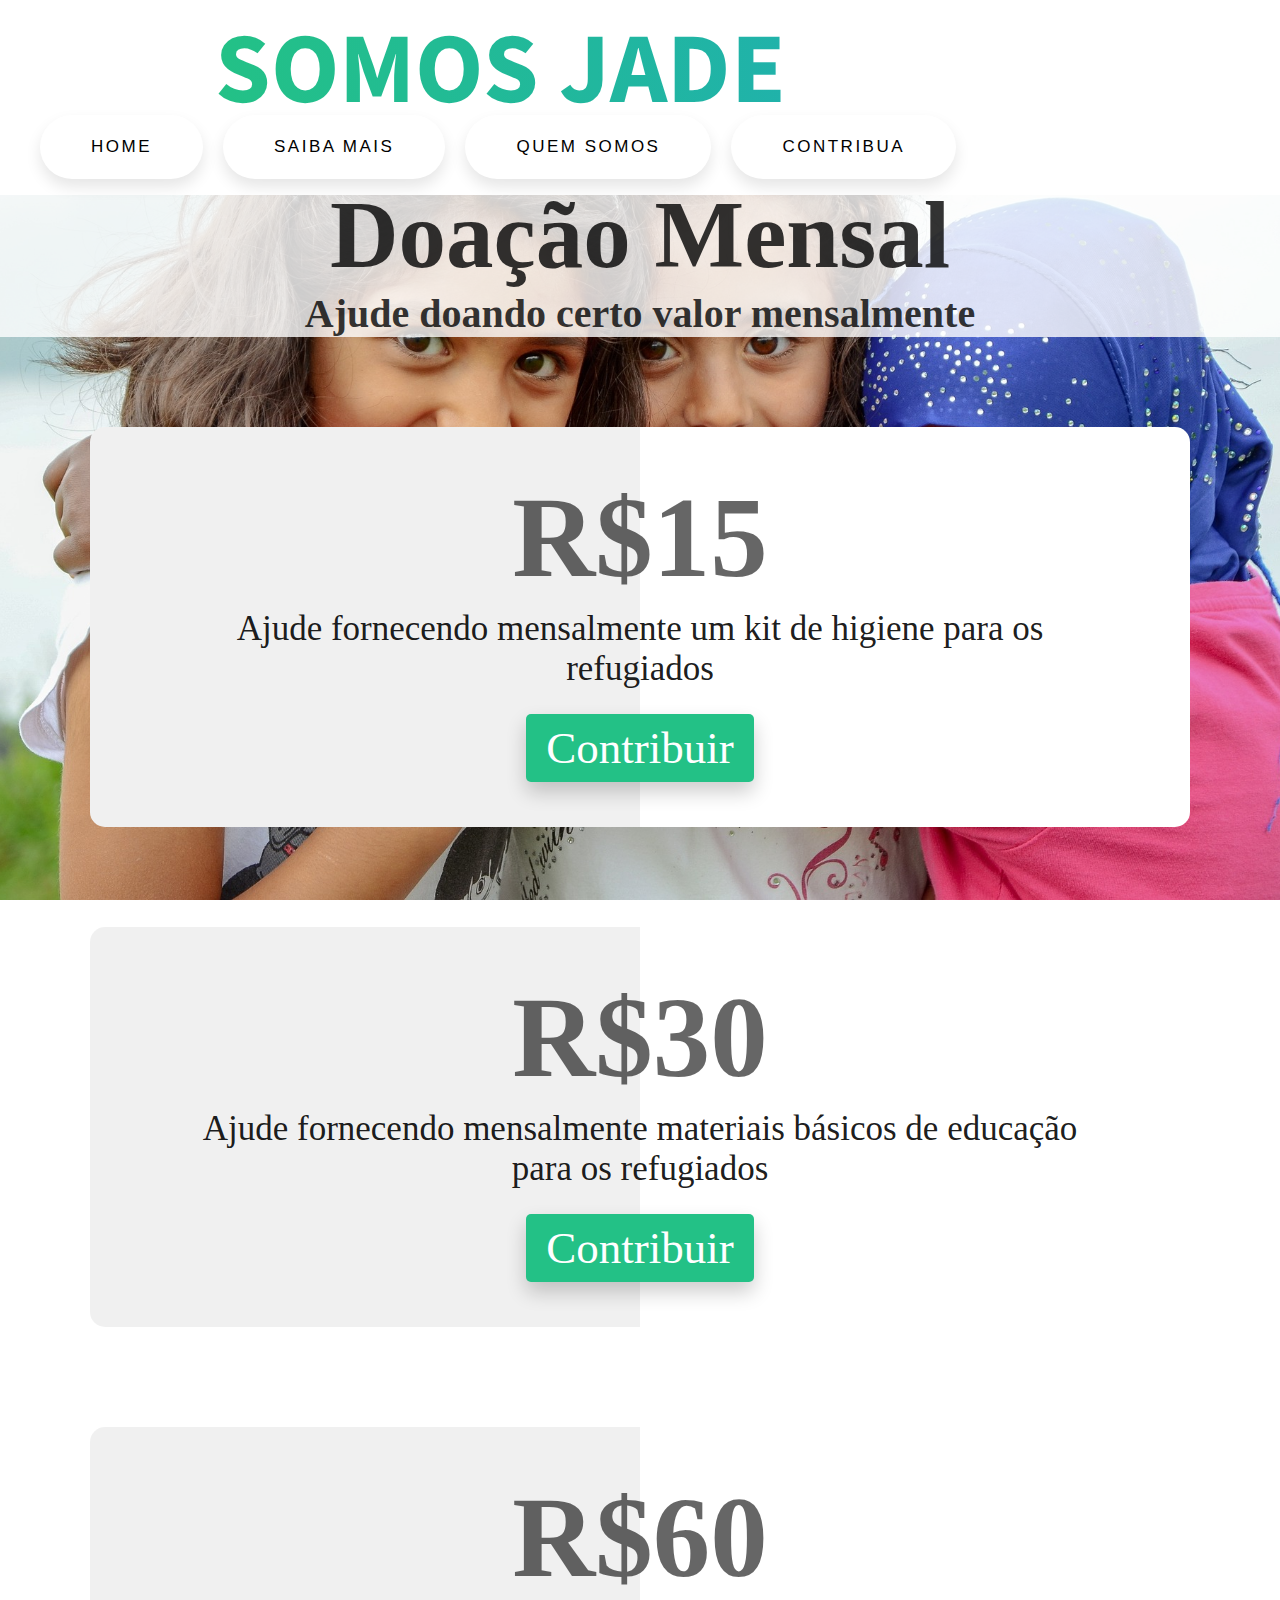
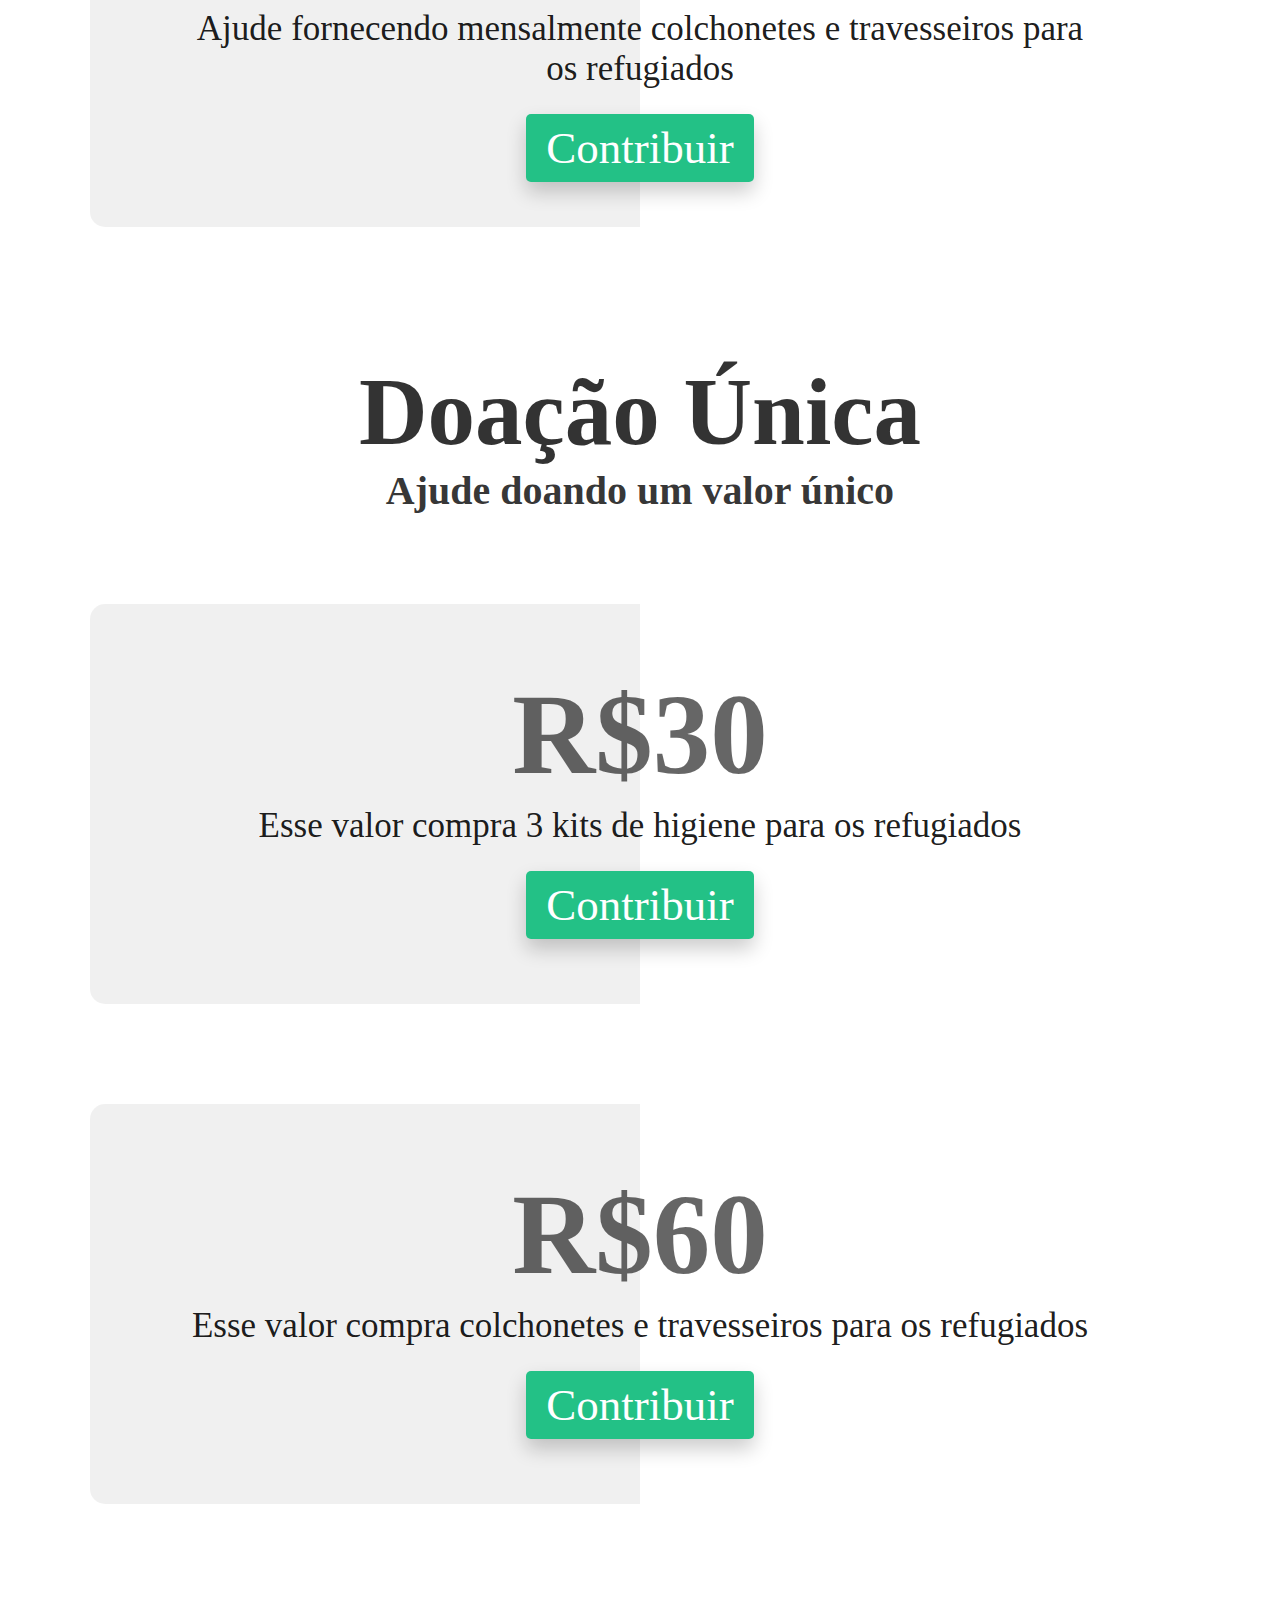
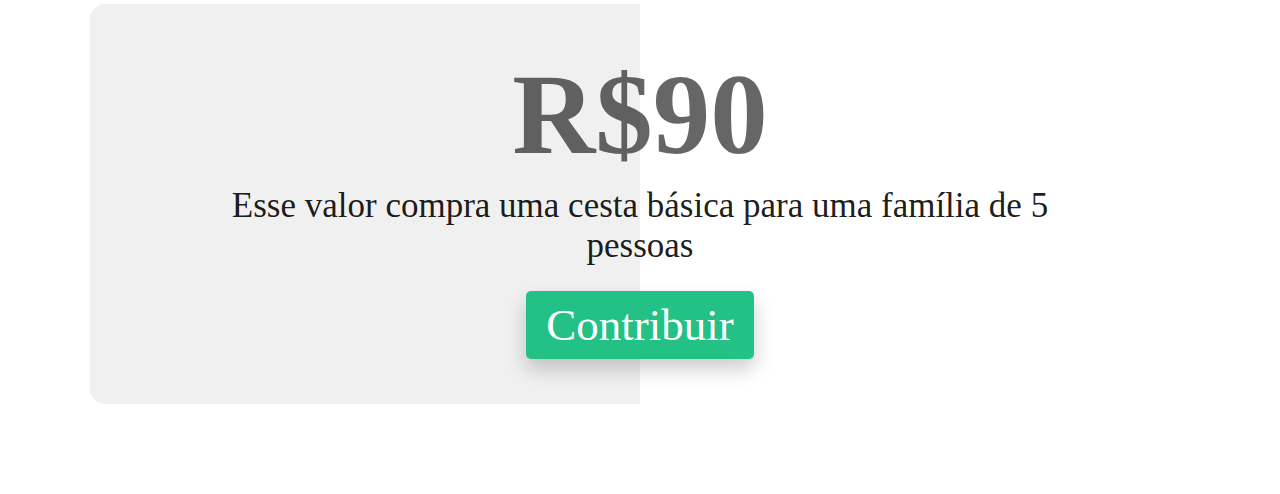
<file: Contribua.html>
<!DOCTYPE html>
<html lang="pt-br">
<head>
    <meta charset="UTF-8">
    <title>Contribua</title>
    <link rel="stylesheet" href="estilo.css">
</head>
<body>
    <!--NAVBAR-->
    <header>
        <nav>
          <div class="somosjade">
            SOMOS JADE  
           </div>
           <a href="index.html"><button class="button">Home</button></a>
           <a href="mais e mais.html"><button class="button">Saiba mais</button></a>
           <a href="jade1.html"><button class="button">Quem somos</button></a>
           <a href="#"><button class="button">Contribua</button></a>
        </nav>      
        <br />
    </header>

    <!--SECTION TÍTULO ASSINATURA MENSAL-->
    <section class="tituloCards1">
      <h1>Doação Mensal</h1>
      <p>Ajude doando certo valor mensalmente</p> 
    </section>

    <!--SECTION CARDS ASSINATURA MENSAL-->
    <center>
    <section id="p2" class="card1">
      <div class="container">
        <div class="card">
          <div class="box">
            <div class="content">
              <h2>R$15</h2>
              <p>Ajude fornecendo mensalmente um kit de higiene para os refugiados</p>
              <a href="Login.html" target="_blank">Contribuir</a>
            </div>
          </div>
        </div>      
        <div class="card">
          <div class="box">
            <div class="content">
              <h2>R$30</h2>            
              <p>Ajude fornecendo mensalmente materiais básicos de educação para os refugiados</p>
              <a href="Login2.html" target="_blank">Contribuir</a>
            </div>
          </div>
        </div>     
        <div class="card">
          <div class="box">
            <div class="content">
              <h2>R$60</h2>            
              <p>Ajude fornecendo mensalmente colchonetes e travesseiros para os refugiados</p>
              <a href="Login3.html" target="_blank">Contribuir</a>
            </div>
          </div>
        </div>
      </div>
    </section>
    </center>

    <!--SECTION DOAÇÃO ÚNICA-->
    <section class="tituloCards2">
      <h1>Doação Única</h1>
      <p>Ajude doando um valor único</p> 
    </section>

    <!--SECTION CARD DOAÇÃO ÚNICA-->
    <center>
    <section id="p2" class="card1">
      <div class="container">
        <div class="card">
          <div class="box">
            <div class="content">
              <h2>R$30</h2>
              <p>Esse valor compra 3 kits de higiene para os refugiados</p>
              <a href="Login4.html" target="_blank">Contribuir</a>
            </div>
          </div>
        </div>      
        <div class="card">
          <div class="box">
            <div class="content">
              <h2>R$60</h2> 
              <p>Esse valor compra colchonetes e travesseiros para os refugiados</p>           
              <a href="Login5.html" target="_blank">Contribuir</a>
            </div>
          </div>
        </div>     
        <div class="card">
          <div class="box">
            <div class="content">
              <h2>R$90</h2> 
              <p>Esse valor compra uma cesta básica para uma família de 5 pessoas</p>           
              <a href="Login6.html" target="_blank">Contribuir</a>
            </div>
          </div>
        </div>
      </div>
    </section>
  </center>

    <!--SCRIPT-->
    <script src="script.js"></script>
</body>
</html>
</file>
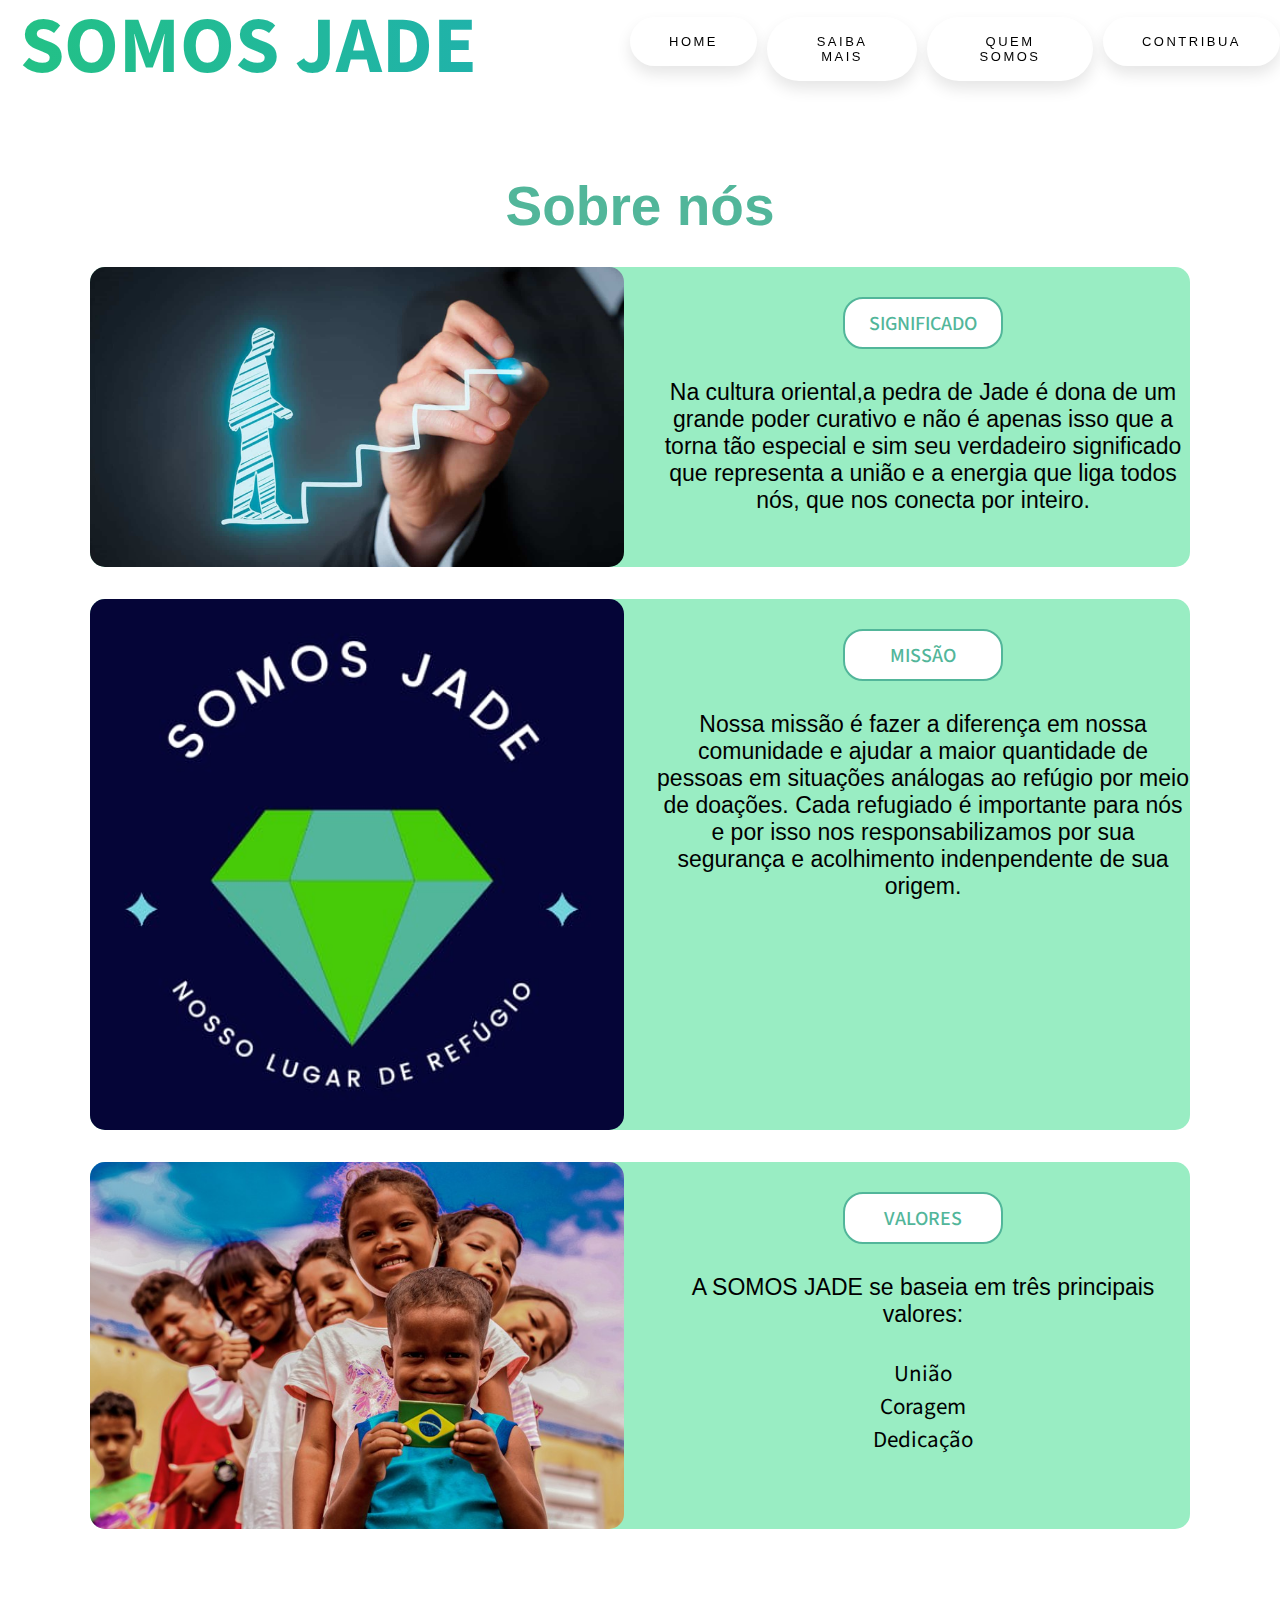
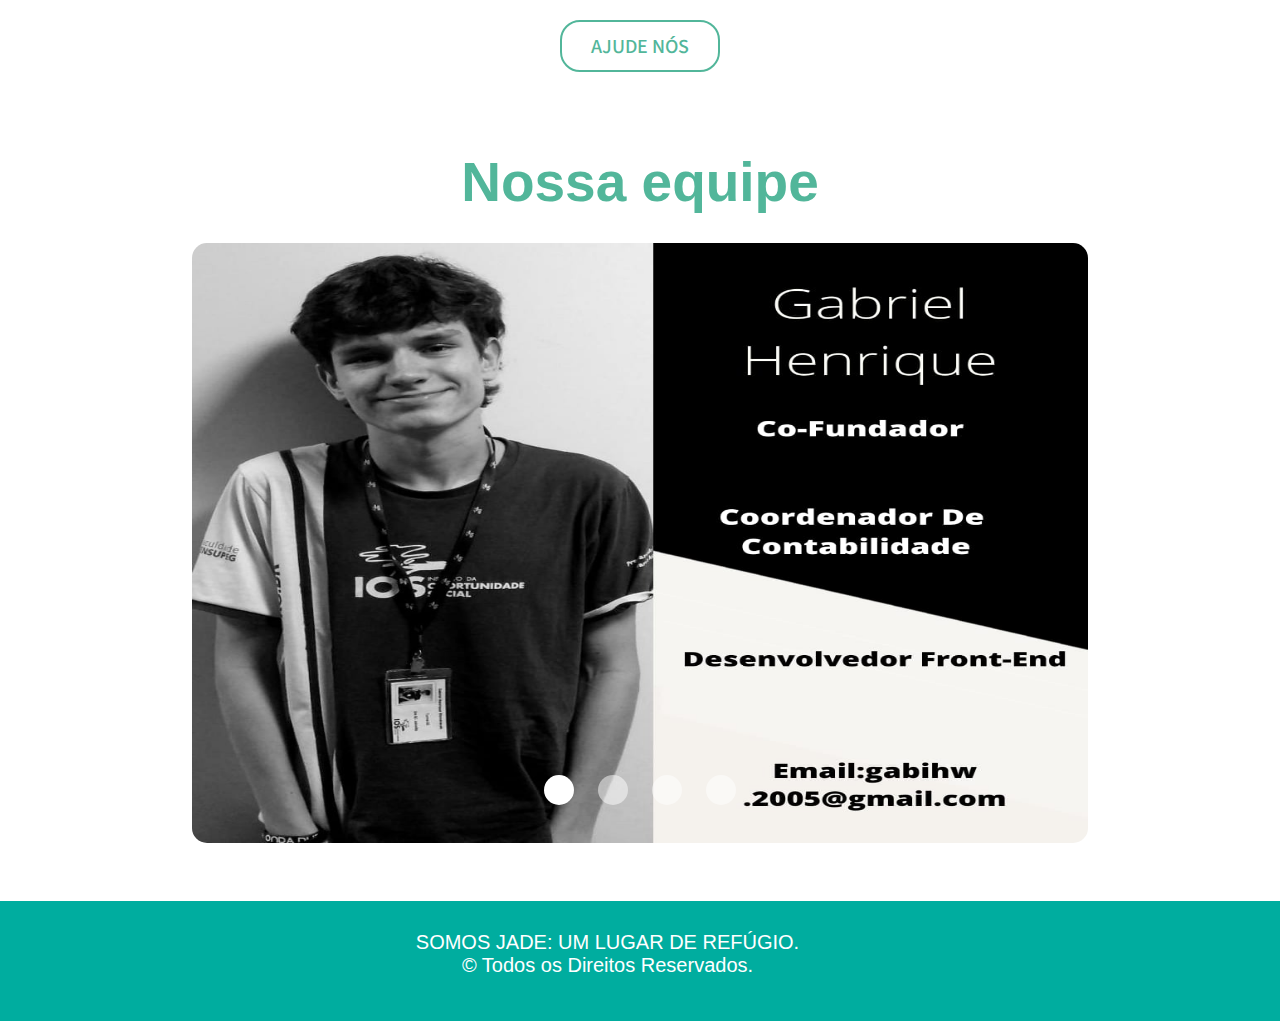
<file: jade1.html>
<!DOCTYPE html>
<html lang="pt-br">
<head>
    <meta charset="UTF-8">
    <meta http-equiv="X-UA-Compatible" content="IE=edge">
    <meta name="viewport" content="width=device-width, initial-scale=1.0">
    <link href="https://fonts.googleapis.com/css2?family=Oswald&display=swap" rel="stylesheet">
    <script src="https://jit.fontawesome.com/a54d2cbf95.js"></script>
    <link  rel="stylesheet" href="jadecss.css">
    <title>QUEM SOMOS</title>
</head>

<body>

<center>
        
    <header>
        <nav>
          <div class="somosjade">
            SOMOS JADE  
           </div>
           <a href="index.html"><button class="button">Home</button></a>
           <a href="mais e mais.html"><button class="button">Saiba mais</button></a>
           <a href="jade1.html"><button class="button">Quem somos</button></a>
           <a href="Contribua.html"><button class="button">Contribua</button></a>
        </nav>      
        <br />

    </header>
            <br /> <br /><br />
    </center>
    <br /><br />
    
    <main class="container">
      <br />

        <center><h1 class="batata">Sobre<span> nós</span></h1></center>
        
      <br />

        <section class="card" data-aos="fade-laft">
            <img src="imagem101.jpg" alt="" />
            <div>
                <h3>
                    <button class="buton"> SIGNIFICADO
                    </button>
                </h3>
                
                <p>
                  Na cultura oriental,a pedra de Jade é dona de um grande poder curativo e não é apenas isso que a torna tão especial e sim seu verdadeiro significado que representa a união e a energia que liga todos nós, que nos conecta por inteiro.
                </p>

                <br /> 
            </div>
        </section>

        <section class="card" data-aos="fade-raght">
            <img src="imagem97.jfif" alt=""/>
            <div>
                <h3><button class="buton"> MISSÃO
                </button></h3>
                <p>
                  Nossa missão é fazer a diferença em nossa comunidade e ajudar a maior quantidade de pessoas em situações análogas ao refúgio por meio de doações.
                  Cada refugiado é importante para nós e por isso nos responsabilizamos por sua segurança e acolhimento indenpendente de sua origem.
                </p>
            </div>
        </section>

        <section class="card" data-aos="fade-right">
            <img src="imagem92.jpeg" alt="" />
            <div>
                <h3><button class="buton"> VALORES
                </button></h3>
                <p>
                  A SOMOS JADE se baseia em três principais valores:
                  <ul type="none">
                    <br />
                    <li>União</li>
                    <li>Coragem</li>
                    <li>Dedicação</li>
                  </ul>
                </p>
            </div>

        </section>
<br />
        <a href="Contribua.html"><button class="buton"> AJUDE NÓS
        </button></a>
<br />
<br />
    </main>
<br />

<center><h1 class="batata">Nossa equipe</h1></center>

<br />
<div>
    <div class="carousel">
      <ul class="slides">

        <input type="radio" name="radio-buttons" id="img-1" checked />
        <li class="slide-container">
          <div class="slide-image">
            <img src="imagemgabriel.jpeg">
          </div>
          <div class="carousel-controls">
            <label for="img-4" class="prev-slide">
              <span>&lsaquo;</span>
            </label>
            <label for="img-2" class="next-slide">
              <span>&rsaquo;</span>
            </label>
          </div>
        </li>

        <input type="radio" name="radio-buttons" id="img-2" />
        <li class="slide-container">
          <div class="slide-image">
            <img src="imagemjuliana.jpeg">
          </div>
          <div class="carousel-controls">
            <label for="img-1" class="prev-slide">
              <span>&lsaquo;</span>
            </label>
            <label for="img-3" class="next-slide">
              <span>&rsaquo;</span>
            </label>
          </div>
        </li>

        <input type="radio" name="radio-buttons" id="img-3" />
        <li class="slide-container">
          <div class="slide-image">
            <img src="imagemhallan.jpg">
          </div>
          <div class="carousel-controls">
            <label for="img-2" class="prev-slide">
              <span>&lsaquo;</span>
            </label>
            <label for="img-4" class="next-slide">
              <span>&rsaquo;</span>
            </label>
          </div>
        </li>

        <input type="radio" name="radio-buttons" id="img-4" />
        <li class="slide-container">
          <div class="slide-image">
            <img src="imagempaulo.jpeg">
          </div>
          <div class="carousel-controls">
            <label for="img-3" class="prev-slide">
              <span>&lsaquo;</span>
            </label>
            <label for="img-1" class="next-slide">
              <span>&rsaquo;</span>
            </label>
          </div>
        </li>

        <div class="carousel-dots">
          <label for="img-1" class="carousel-dot" id="img-dot-1"></label>
          <label for="img-2" class="carousel-dot" id="img-dot-2"></label>
          <label for="img-3" class="carousel-dot" id="img-dot-3"></label>
          <label for="img-4" class="carousel-dot" id="img-dot-4"></label>
        </div>
      </ul>
    </div>
  </div>
<br />
<br />

  <footer>
    <center>
    <p class="barra">SOMOS JADE: UM LUGAR DE REFÚGIO.<br />
  &copy Todos os Direitos Reservados.</p></center>
</footer>

</body>
</html>
</file>
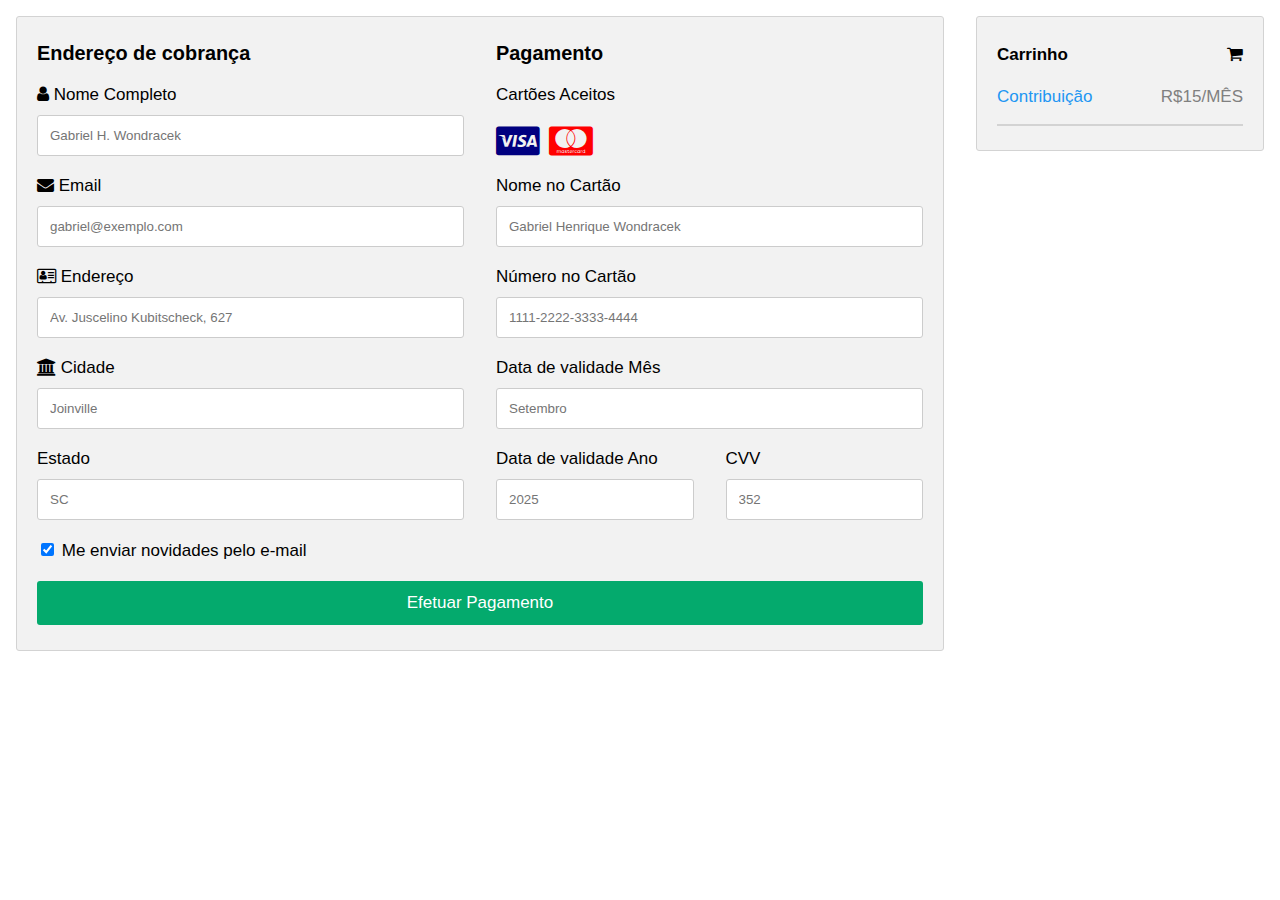
<file: Login.html>
<!DOCTYPE html>
<html>
<head>
<meta name="viewport" content="width=device-width, initial-scale=1">
<link rel="stylesheet" href="https://cdnjs.cloudflare.com/ajax/libs/font-awesome/4.7.0/css/font-awesome.min.css">
<style>
body {
  font-family: Arial;
  font-size: 17px;
  padding: 8px;
}

* {
  box-sizing: border-box;
}

.row {
  display: -ms-flexbox; 
  display: flex;
  -ms-flex-wrap: wrap; 
  flex-wrap: wrap;
  margin: 0 -16px;
}

.col_25 {
  -ms-flex: 25%; 
  flex: 25%;
}

.col50 {
  -ms-flex: 50%; 
  flex: 50%;
}

.col75 {
  -ms-flex: 75%; 
  flex: 75%;
}

.col_25,
.col50,
.col75 {
  padding: 0 16px;
}

.container {
  background-color: #f2f2f2;
  padding: 5px 20px 15px 20px;
  border: 1px solid lightgrey;
  border-radius: 3px;
}

input[type=text] {
  width: 100%;
  margin-bottom: 20px;
  padding: 12px;
  border: 1px solid #ccc;
  border-radius: 3px;
}

label {
  margin-bottom: 10px;
  display: block;
}

.icon-container {
  margin-bottom: 8.5px;
  padding: 7px 0;
  font-size: 34px;
}

.btn {
  background-color: #04AA6D;
  color: white;
  padding: 12px;
  margin: 10px 0;
  border: none;
  width: 100%;
  border-radius: 3px;
  cursor: pointer;
  font-size: 17px;
  text-align: center;
}

.btn:hover {
  background-color: #45a049;
}

a {
  color: #2196F3;
}

hr {
  border: 1px solid lightgrey;
}

span.price {
  float: right;
  color: grey;
}

@media (max-width: 800px) {
  .row {
    flex-direction: column-reverse;
  }
  .col_25 {
    margin-bottom: 20px;
  }
}
</style>
</head>
<body>

<div class="row">
  <div class="col75">
    <div class="container">
      <form>
      
        <div class="row">
          <div class="col50">
            <h3>Endereço de cobrança</h3>
            <!--NOME-->
            <label for="fname"><i class="fa fa-user"></i> Nome Completo</label>
            <input type="text" id="fname" name="firstname" placeholder="Gabriel H. Wondracek">
            <!--E-MAIL-->
            <label for="email"><i class="fa fa-envelope"></i> Email</label>
            <input type="text" id="email" name="email" placeholder="gabriel@exemplo.com">
            <!--ENDEREÇO-->
            <label for="adr"><i class="fa fa-address-card-o"></i> Endereço</label>
            <input type="text" id="adr" name="address" placeholder="Av. Juscelino Kubitscheck, 627">
            <!--CIDADE-->
            <label for="city"><i class="fa fa-institution"></i> Cidade</label>
            <input type="text" id="city" name="city" placeholder="Joinville">
            <!--ESTADO-->
            <div class="row">
              <div class="col50">
                <label for="state">Estado</label>
                <input type="text" id="state" name="state" placeholder="SC">
              </div>
            </div>
          </div>

          <div class="col50">
            <h3>Pagamento</h3>
            <!--CARTÕES ACEITOS-->
            <label for="fname">Cartões Aceitos</label>
            <div class="icon-container">
              <i class="fa fa-cc-visa" style="color:navy;"></i>
              <i class="fa fa-cc-mastercard" style="color:red;"></i>
            </div>
            <!--NOME NO CARTÃO-->
            <label for="cname">Nome no Cartão</label>
            <input type="text" id="cname" name="cardname" placeholder="Gabriel Henrique Wondracek">
            <!--NÚMERO NO CARTÃO-->
            <label for="ccnum">Número no Cartão</label>
            <input type="text" id="ccnum" name="cardnumber" placeholder="1111-2222-3333-4444">
            <!--DATA DE VALIDADE MÊS-->
            <label for="expmonth">Data de validade Mês</label>
            <input type="text" id="expmonth" name="expmonth" placeholder="Setembro">
            <div class="row">
              <!--DATA DE VALIDADE ANO-->
              <div class="col50">
                <label for="expyear">Data de validade Ano</label>
                <input type="text" id="expyear" name="expyear" placeholder="2025">
              </div>
              <!--CVV-->
              <div class="col50">
                <label for="cvv">CVV</label>
                <input type="text" id="cvv" name="cvv" placeholder="352">
              </div>
            </div>
          </div>         
        </div>
        <!--ENVIAR NOVIDADES PELO E-MAIL-->
        <label>
          <input type="checkbox" checked="checked" name="sameadr"> Me enviar novidades pelo e-mail
        </label>
        <!--SUBMIT-->
        <input type="button" value="Efetuar Pagamento" class="btn" onclick="onClick()">
      </form>
    </div>
  </div>
  <!--CARRINHO-->
  <div class="col_25">
    <div class="container">
      <h4>Carrinho <span class="price" style="color:black"><i class="fa fa-shopping-cart"></i> </span></h4>
      <p><a>Contribuição</a> <span class="price">R$15/MÊS</span></p>
      <hr>
    </div>
  </div>
</div>

<!--SCRIPT-->
<script src="script.js"></script>
</body>
</html>
</file>
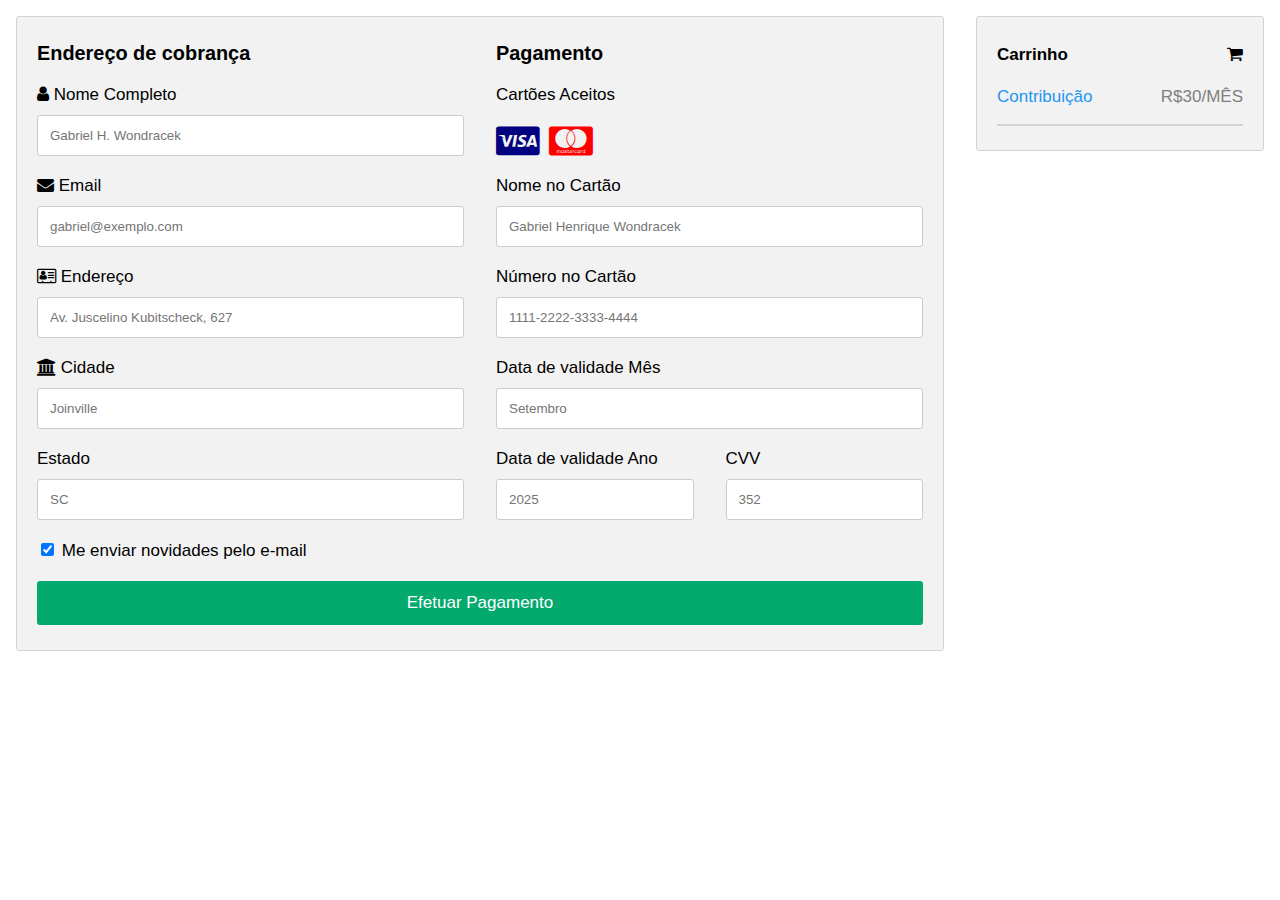
<file: Login2.html>
<!DOCTYPE html>
<html>
<head>
<meta name="viewport" content="width=device-width, initial-scale=1">
<link rel="stylesheet" href="https://cdnjs.cloudflare.com/ajax/libs/font-awesome/4.7.0/css/font-awesome.min.css">
<style>
body {
  font-family: Arial;
  font-size: 17px;
  padding: 8px;
}

* {
  box-sizing: border-box;
}

.row {
  display: -ms-flexbox; 
  display: flex;
  -ms-flex-wrap: wrap; 
  flex-wrap: wrap;
  margin: 0 -16px;
}

.col_25 {
  -ms-flex: 25%; 
  flex: 25%;
}

.col-50 {
  -ms-flex: 50%; 
  flex: 50%;
}

.col-75 {
  -ms-flex: 75%; 
  flex: 75%;
}

.col_25,
.col-50,
.col-75 {
  padding: 0 16px;
}

.container {
  background-color: #f2f2f2;
  padding: 5px 20px 15px 20px;
  border: 1px solid lightgrey;
  border-radius: 3px;
}

input[type=text] {
  width: 100%;
  margin-bottom: 20px;
  padding: 12px;
  border: 1px solid #ccc;
  border-radius: 3px;
}

label {
  margin-bottom: 10px;
  display: block;
}

.icon-container {
  margin-bottom: 8.5px;
  padding: 7px 0;
  font-size: 34px;
}

.btn {
  background-color: #04AA6D;
  color: white;
  padding: 12px;
  margin: 10px 0;
  border: none;
  width: 100%;
  border-radius: 3px;
  cursor: pointer;
  font-size: 17px;
  text-align: center;
}

.btn:hover {
  background-color: #45a049;
}

a {
  color: #2196F3;
}

hr {
  border: 1px solid lightgrey;
}

span.price {
  float: right;
  color: grey;
}

@media (max-width: 800px) {
  .row {
    flex-direction: column-reverse;
  }
  .col_25 {
    margin-bottom: 20px;
  }
}
</style>
</head>
<body>

<div class="row">
  <div class="col-75">
    <div class="container">
      <form>
      
        <div class="row">
          <div class="col-50">
            <h3>Endereço de cobrança</h3>
            <!--NOME-->
            <label for="fname"><i class="fa fa-user"></i> Nome Completo</label>
            <input type="text" id="fname" name="firstname" placeholder="Gabriel H. Wondracek">
            <!--E-MAIL-->
            <label for="email"><i class="fa fa-envelope"></i> Email</label>
            <input type="text" id="email" name="email" placeholder="gabriel@exemplo.com">
            <!--ENDEREÇO-->
            <label for="adr"><i class="fa fa-address-card-o"></i> Endereço</label>
            <input type="text" id="adr" name="address" placeholder="Av. Juscelino Kubitscheck, 627">
            <!--CIDADE-->
            <label for="city"><i class="fa fa-institution"></i> Cidade</label>
            <input type="text" id="city" name="city" placeholder="Joinville">
            <!--ESTADO-->
            <div class="row">
              <div class="col-50">
                <label for="state">Estado</label>
                <input type="text" id="state" name="state" placeholder="SC">
              </div>
            </div>
          </div>

          <div class="col-50">
            <h3>Pagamento</h3>
            <!--CARTÕES ACEITOS-->
            <label for="fname">Cartões Aceitos</label>
            <div class="icon-container">
              <i class="fa fa-cc-visa" style="color:navy;"></i>
              <i class="fa fa-cc-mastercard" style="color:red;"></i>
            </div>
            <!--NOME NO CARTÃO-->
            <label for="cname">Nome no Cartão</label>
            <input type="text" id="cname" name="cardname" placeholder="Gabriel Henrique Wondracek">
            <!--NÚMERO NO CARTÃO-->
            <label for="ccnum">Número no Cartão</label>
            <input type="text" id="ccnum" name="cardnumber" placeholder="1111-2222-3333-4444">
            <!--DATA DE VALIDADE MÊS-->
            <label for="expmonth">Data de validade Mês</label>
            <input type="text" id="expmonth" name="expmonth" placeholder="Setembro">
            <div class="row">
              <!--DATA DE VALIDADE ANO-->
              <div class="col-50">
                <label for="expyear">Data de validade Ano</label>
                <input type="text" id="expyear" name="expyear" placeholder="2025">
              </div>
              <!--CVV-->
              <div class="col-50">
                <label for="cvv">CVV</label>
                <input type="text" id="cvv" name="cvv" placeholder="352">
              </div>
            </div>
          </div>         
        </div>
        <!--ENVIAR NOVIDADES PELO E-MAIL-->
        <label>
          <input type="checkbox" checked="checked" name="sameadr"> Me enviar novidades pelo e-mail
        </label>
        <!--SUBMIT-->
        <input type="button" value="Efetuar Pagamento" class="btn" onclick="onClick()">
      </form>
    </div>
  </div>
  <!--CARRINHO-->
  <div class="col_25">
    <div class="container">
      <h4>Carrinho <span class="price" style="color:black"><i class="fa fa-shopping-cart"></i> </span></h4>
      <p><a>Contribuição</a> <span class="price">R$30/MÊS</span></p>
      <hr>
    </div>
  </div>
</div>

<!--SCRIPT-->
<script src="script.js"></script>
</body>
</html>
</file>
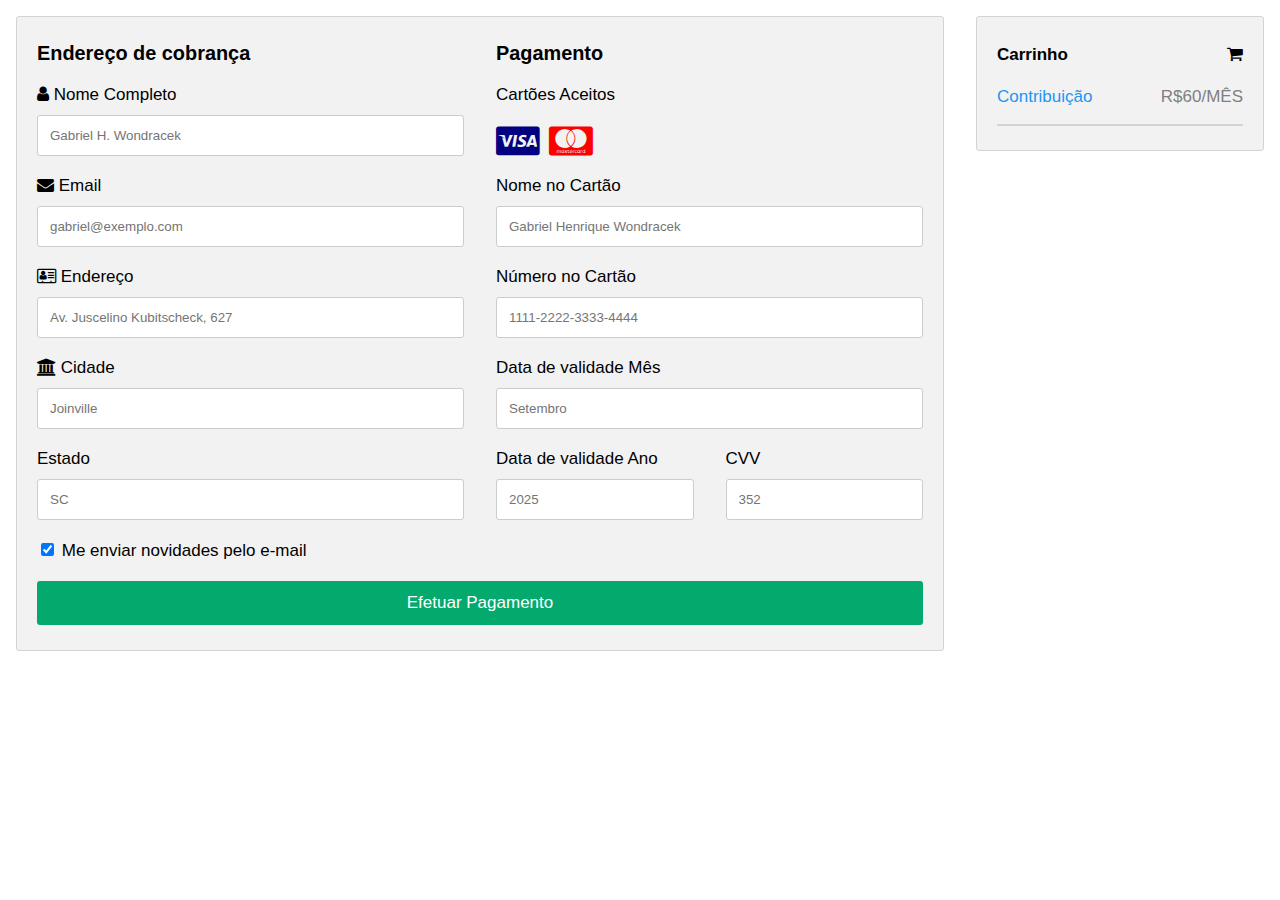
<file: Login3.html>
<!DOCTYPE html>
<html>
<head>
<meta name="viewport" content="width=device-width, initial-scale=1">
<link rel="stylesheet" href="https://cdnjs.cloudflare.com/ajax/libs/font-awesome/4.7.0/css/font-awesome.min.css">
<style>
body {
  font-family: Arial;
  font-size: 17px;
  padding: 8px;
}

* {
  box-sizing: border-box;
}

.row {
  display: -ms-flexbox; 
  display: flex;
  -ms-flex-wrap: wrap; 
  flex-wrap: wrap;
  margin: 0 -16px;
}

.col_25 {
  -ms-flex: 25%; 
  flex: 25%;
}

.col-50 {
  -ms-flex: 50%; 
  flex: 50%;
}

.col-75 {
  -ms-flex: 75%; 
  flex: 75%;
}

.col_25,
.col-50,
.col-75 {
  padding: 0 16px;
}

.container {
  background-color: #f2f2f2;
  padding: 5px 20px 15px 20px;
  border: 1px solid lightgrey;
  border-radius: 3px;
}

input[type=text] {
  width: 100%;
  margin-bottom: 20px;
  padding: 12px;
  border: 1px solid #ccc;
  border-radius: 3px;
}

label {
  margin-bottom: 10px;
  display: block;
}

.icon-container {
  margin-bottom: 8.5px;
  padding: 7px 0;
  font-size: 34px;
}

.btn {
  background-color: #04AA6D;
  color: white;
  padding: 12px;
  margin: 10px 0;
  border: none;
  width: 100%;
  border-radius: 3px;
  cursor: pointer;
  font-size: 17px;
  text-align: center;
}

.btn:hover {
  background-color: #45a049;
}

a {
  color: #2196F3;
}

hr {
  border: 1px solid lightgrey;
}

span.price {
  float: right;
  color: grey;
}

@media (max-width: 800px) {
  .row {
    flex-direction: column-reverse;
  }
  .col_25 {
    margin-bottom: 20px;
  }
}
</style>
</head>
<body>

<div class="row">
  <div class="col-75">
    <div class="container">
      <form>
      
        <div class="row">
          <div class="col-50">
            <h3>Endereço de cobrança</h3>
            <!--NOME-->
            <label for="fname"><i class="fa fa-user"></i> Nome Completo</label>
            <input type="text" id="fname" name="firstname" placeholder="Gabriel H. Wondracek">
            <!--E-MAIL-->
            <label for="email"><i class="fa fa-envelope"></i> Email</label>
            <input type="text" id="email" name="email" placeholder="gabriel@exemplo.com">
            <!--ENDEREÇO-->
            <label for="adr"><i class="fa fa-address-card-o"></i> Endereço</label>
            <input type="text" id="adr" name="address" placeholder="Av. Juscelino Kubitscheck, 627">
            <!--CIDADE-->
            <label for="city"><i class="fa fa-institution"></i> Cidade</label>
            <input type="text" id="city" name="city" placeholder="Joinville">
            <!--ESTADO-->
            <div class="row">
              <div class="col-50">
                <label for="state">Estado</label>
                <input type="text" id="state" name="state" placeholder="SC">
              </div>
            </div>
          </div>

          <div class="col-50">
            <h3>Pagamento</h3>
            <!--CARTÕES ACEITOS-->
            <label for="fname">Cartões Aceitos</label>
            <div class="icon-container">
              <i class="fa fa-cc-visa" style="color:navy;"></i>
              <i class="fa fa-cc-mastercard" style="color:red;"></i>
            </div>
            <!--NOME NO CARTÃO-->
            <label for="cname">Nome no Cartão</label>
            <input type="text" id="cname" name="cardname" placeholder="Gabriel Henrique Wondracek">
            <!--NÚMERO NO CARTÃO-->
            <label for="ccnum">Número no Cartão</label>
            <input type="text" id="ccnum" name="cardnumber" placeholder="1111-2222-3333-4444">
            <!--DATA DE VALIDADE MÊS-->
            <label for="expmonth">Data de validade Mês</label>
            <input type="text" id="expmonth" name="expmonth" placeholder="Setembro">
            <div class="row">
              <!--DATA DE VALIDADE ANO-->
              <div class="col-50">
                <label for="expyear">Data de validade Ano</label>
                <input type="text" id="expyear" name="expyear" placeholder="2025">
              </div>
              <!--CVV-->
              <div class="col-50">
                <label for="cvv">CVV</label>
                <input type="text" id="cvv" name="cvv" placeholder="352">
              </div>
            </div>
          </div>         
        </div>
        <!--ENVIAR NOVIDADES PELO E-MAIL-->
        <label>
          <input type="checkbox" checked="checked" name="sameadr"> Me enviar novidades pelo e-mail
        </label>
        <!--SUBMIT-->
        <input type="button" value="Efetuar Pagamento" class="btn" onclick="onClick()">
      </form>
    </div>
  </div>
  <!--CARRINHO-->
  <div class="col_25">
    <div class="container">
      <h4>Carrinho <span class="price" style="color:black"><i class="fa fa-shopping-cart"></i> </span></h4>
      <p><a>Contribuição</a> <span class="price">R$60/MÊS</span></p>
      <hr>
    </div>
  </div>
</div>

<!--SCRIPT-->
<script src="script.js"></script>
</body>
</html>
</file>
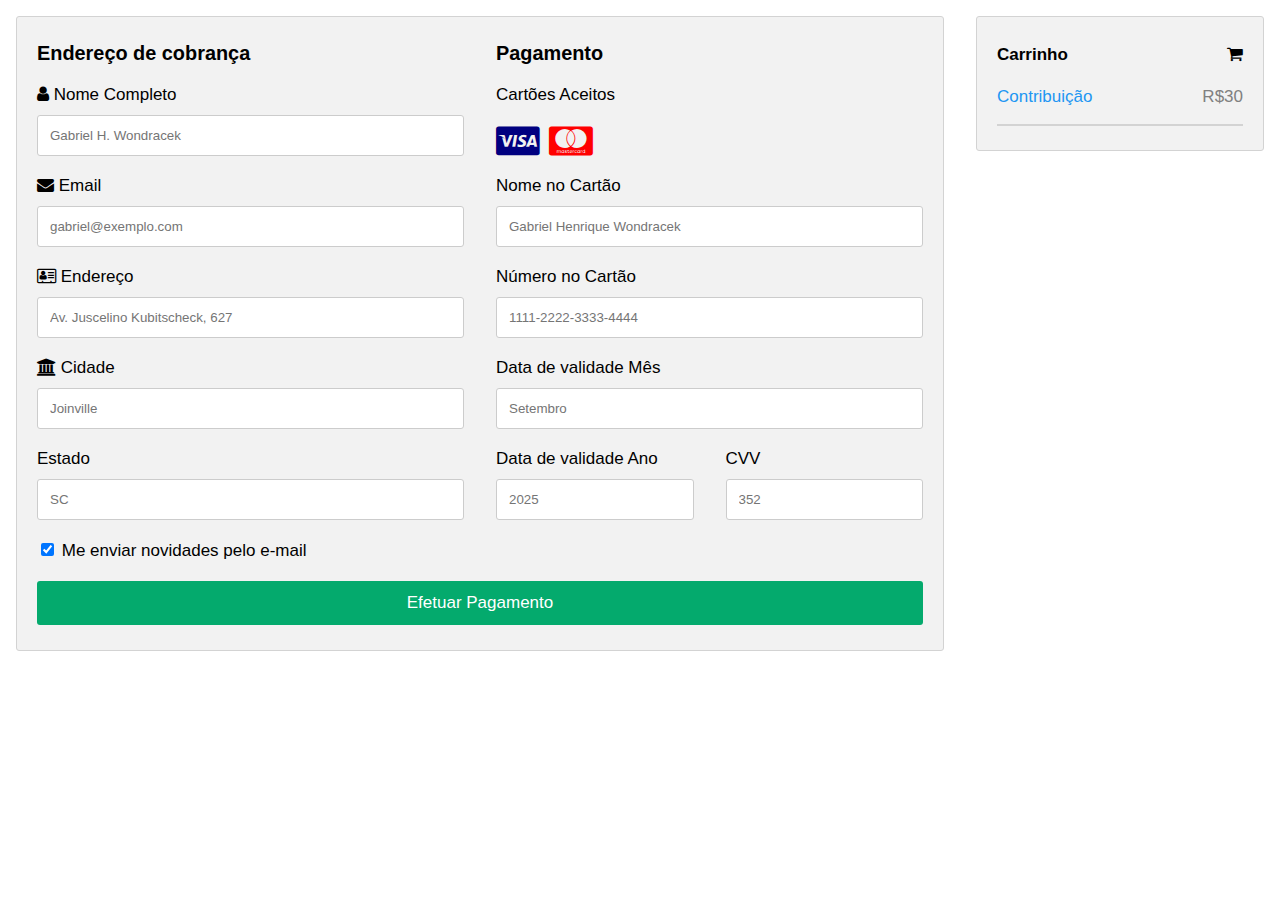
<file: Login4.html>
<!DOCTYPE html>
<html>
<head>
<meta name="viewport" content="width=device-width, initial-scale=1">
<link rel="stylesheet" href="https://cdnjs.cloudflare.com/ajax/libs/font-awesome/4.7.0/css/font-awesome.min.css">
<style>
body {
  font-family: Arial;
  font-size: 17px;
  padding: 8px;
}

* {
  box-sizing: border-box;
}

.row {
  display: -ms-flexbox; 
  display: flex;
  -ms-flex-wrap: wrap; 
  flex-wrap: wrap;
  margin: 0 -16px;
}

.col_25 {
  -ms-flex: 25%; 
  flex: 25%;
}

.col-50 {
  -ms-flex: 50%; 
  flex: 50%;
}

.col-75 {
  -ms-flex: 75%; 
  flex: 75%;
}

.col_25,
.col-50,
.col-75 {
  padding: 0 16px;
}

.container {
  background-color: #f2f2f2;
  padding: 5px 20px 15px 20px;
  border: 1px solid lightgrey;
  border-radius: 3px;
}

input[type=text] {
  width: 100%;
  margin-bottom: 20px;
  padding: 12px;
  border: 1px solid #ccc;
  border-radius: 3px;
}

label {
  margin-bottom: 10px;
  display: block;
}

.icon-container {
  margin-bottom: 8.5px;
  padding: 7px 0;
  font-size: 34px;
}

.btn {
  background-color: #04AA6D;
  color: white;
  padding: 12px;
  margin: 10px 0;
  border: none;
  width: 100%;
  border-radius: 3px;
  cursor: pointer;
  font-size: 17px;
  text-align: center;
}

.btn:hover {
  background-color: #45a049;
}

a {
  color: #2196F3;
}

hr {
  border: 1px solid lightgrey;
}

span.price {
  float: right;
  color: grey;
}

@media (max-width: 800px) {
  .row {
    flex-direction: column-reverse;
  }
  .col_25 {
    margin-bottom: 20px;
  }
}
</style>
</head>
<body>

<div class="row">
  <div class="col-75">
    <div class="container">
      <form>
      
        <div class="row">
          <div class="col-50">
            <h3>Endereço de cobrança</h3>
            <!--NOME-->
            <label for="fname"><i class="fa fa-user"></i> Nome Completo</label>
            <input type="text" id="fname" name="firstname" placeholder="Gabriel H. Wondracek">
            <!--E-MAIL-->
            <label for="email"><i class="fa fa-envelope"></i> Email</label>
            <input type="text" id="email" name="email" placeholder="gabriel@exemplo.com">
            <!--ENDEREÇO-->
            <label for="adr"><i class="fa fa-address-card-o"></i> Endereço</label>
            <input type="text" id="adr" name="address" placeholder="Av. Juscelino Kubitscheck, 627">
            <!--CIDADE-->
            <label for="city"><i class="fa fa-institution"></i> Cidade</label>
            <input type="text" id="city" name="city" placeholder="Joinville">
            <!--ESTADO-->
            <div class="row">
              <div class="col-50">
                <label for="state">Estado</label>
                <input type="text" id="state" name="state" placeholder="SC">
              </div>
            </div>
          </div>

          <div class="col-50">
            <h3>Pagamento</h3>
            <!--CARTÕES ACEITOS-->
            <label for="fname">Cartões Aceitos</label>
            <div class="icon-container">
              <i class="fa fa-cc-visa" style="color:navy;"></i>
              <i class="fa fa-cc-mastercard" style="color:red;"></i>
            </div>
            <!--NOME NO CARTÃO-->
            <label for="cname">Nome no Cartão</label>
            <input type="text" id="cname" name="cardname" placeholder="Gabriel Henrique Wondracek">
            <!--NÚMERO NO CARTÃO-->
            <label for="ccnum">Número no Cartão</label>
            <input type="text" id="ccnum" name="cardnumber" placeholder="1111-2222-3333-4444">
            <!--DATA DE VALIDADE MÊS-->
            <label for="expmonth">Data de validade Mês</label>
            <input type="text" id="expmonth" name="expmonth" placeholder="Setembro">
            <div class="row">
              <!--DATA DE VALIDADE ANO-->
              <div class="col-50">
                <label for="expyear">Data de validade Ano</label>
                <input type="text" id="expyear" name="expyear" placeholder="2025">
              </div>
              <!--CVV-->
              <div class="col-50">
                <label for="cvv">CVV</label>
                <input type="text" id="cvv" name="cvv" placeholder="352">
              </div>
            </div>
          </div>         
        </div>
        <!--ENVIAR NOVIDADES PELO E-MAIL-->
        <label>
          <input type="checkbox" checked="checked" name="sameadr"> Me enviar novidades pelo e-mail
        </label>
        <!--SUBMIT-->
        <input type="button" value="Efetuar Pagamento" class="btn" onclick="onClick()">
      </form>
    </div>
  </div>
  <!--CARRINHO-->
  <div class="col_25">
    <div class="container">
      <h4>Carrinho <span class="price" style="color:black"><i class="fa fa-shopping-cart"></i> </span></h4>
      <p><a>Contribuição</a> <span class="price">R$30</span></p>
      <hr>
    </div>
  </div>
</div>

<!--SCRIPT-->
<script src="script.js"></script>
</body>
</html>
</file>
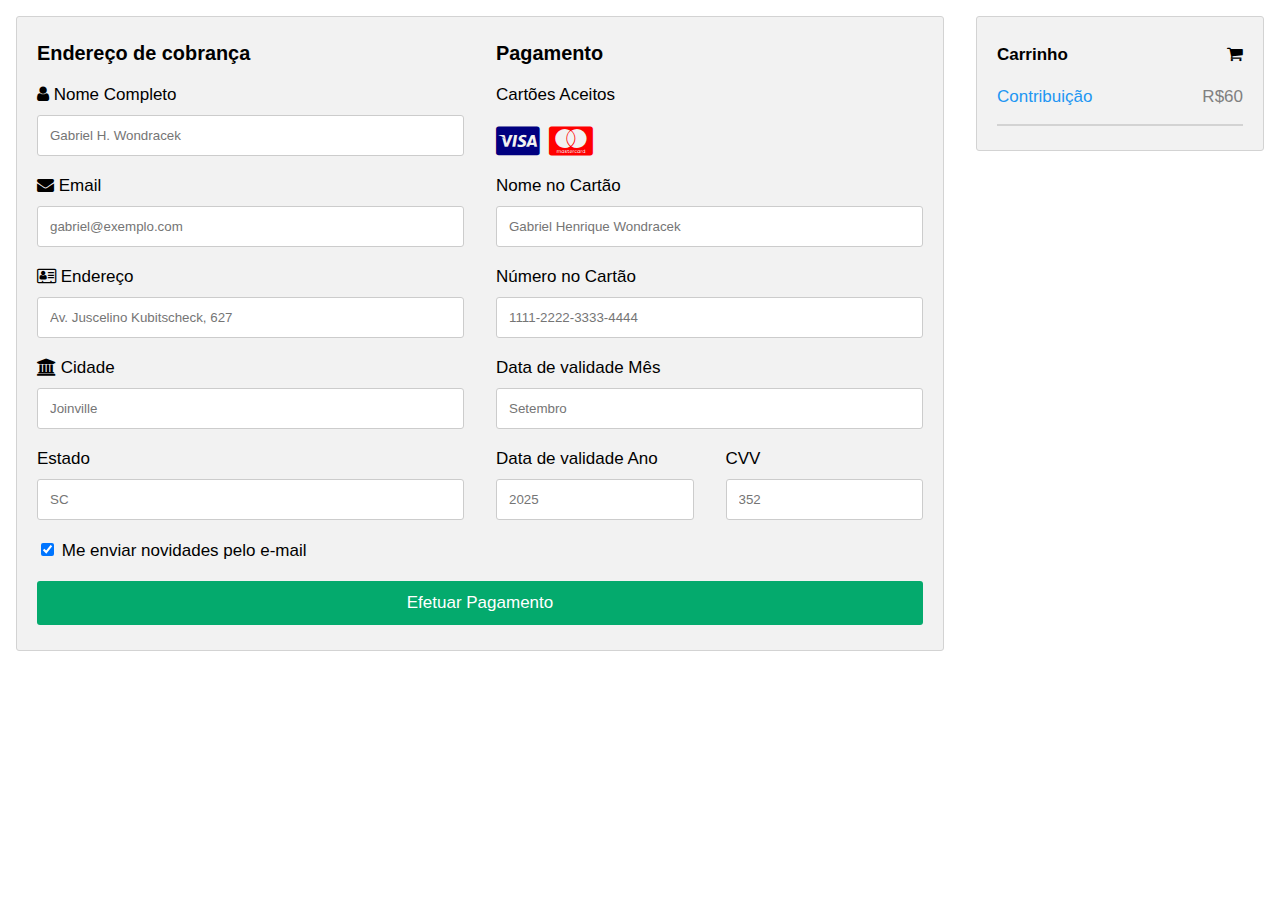
<file: Login5.html>
<!DOCTYPE html>
<html>
<head>
<meta name="viewport" content="width=device-width, initial-scale=1">
<link rel="stylesheet" href="https://cdnjs.cloudflare.com/ajax/libs/font-awesome/4.7.0/css/font-awesome.min.css">
<style>
body {
  font-family: Arial;
  font-size: 17px;
  padding: 8px;
}

* {
  box-sizing: border-box;
}

.row {
  display: -ms-flexbox; 
  display: flex;
  -ms-flex-wrap: wrap; 
  flex-wrap: wrap;
  margin: 0 -16px;
}

.col_25 {
  -ms-flex: 25%; 
  flex: 25%;
}

.col-50 {
  -ms-flex: 50%; 
  flex: 50%;
}

.col-75 {
  -ms-flex: 75%; 
  flex: 75%;
}

.col_25,
.col-50,
.col-75 {
  padding: 0 16px;
}

.container {
  background-color: #f2f2f2;
  padding: 5px 20px 15px 20px;
  border: 1px solid lightgrey;
  border-radius: 3px;
}

input[type=text] {
  width: 100%;
  margin-bottom: 20px;
  padding: 12px;
  border: 1px solid #ccc;
  border-radius: 3px;
}

label {
  margin-bottom: 10px;
  display: block;
}

.icon-container {
  margin-bottom: 8.5px;
  padding: 7px 0;
  font-size: 34px;
}

.btn {
  background-color: #04AA6D;
  color: white;
  padding: 12px;
  margin: 10px 0;
  border: none;
  width: 100%;
  border-radius: 3px;
  cursor: pointer;
  font-size: 17px;
  text-align: center;
}

.btn:hover {
  background-color: #45a049;
}

a {
  color: #2196F3;
}

hr {
  border: 1px solid lightgrey;
}

span.price {
  float: right;
  color: grey;
}

@media (max-width: 800px) {
  .row {
    flex-direction: column-reverse;
  }
  .col_25 {
    margin-bottom: 20px;
  }
}
</style>
</head>
<body>

<div class="row">
  <div class="col-75">
    <div class="container">
      <form>
      
        <div class="row">
          <div class="col-50">
            <h3>Endereço de cobrança</h3>
            <!--NOME-->
            <label for="fname"><i class="fa fa-user"></i> Nome Completo</label>
            <input type="text" id="fname" name="firstname" placeholder="Gabriel H. Wondracek">
            <!--E-MAIL-->
            <label for="email"><i class="fa fa-envelope"></i> Email</label>
            <input type="text" id="email" name="email" placeholder="gabriel@exemplo.com">
            <!--ENDEREÇO-->
            <label for="adr"><i class="fa fa-address-card-o"></i> Endereço</label>
            <input type="text" id="adr" name="address" placeholder="Av. Juscelino Kubitscheck, 627">
            <!--CIDADE-->
            <label for="city"><i class="fa fa-institution"></i> Cidade</label>
            <input type="text" id="city" name="city" placeholder="Joinville">
            <!--ESTADO-->
            <div class="row">
              <div class="col-50">
                <label for="state">Estado</label>
                <input type="text" id="state" name="state" placeholder="SC">
              </div>
            </div>
          </div>

          <div class="col-50">
            <h3>Pagamento</h3>
            <!--CARTÕES ACEITOS-->
            <label for="fname">Cartões Aceitos</label>
            <div class="icon-container">
              <i class="fa fa-cc-visa" style="color:navy;"></i>
              <i class="fa fa-cc-mastercard" style="color:red;"></i>
            </div>
            <!--NOME NO CARTÃO-->
            <label for="cname">Nome no Cartão</label>
            <input type="text" id="cname" name="cardname" placeholder="Gabriel Henrique Wondracek">
            <!--NÚMERO NO CARTÃO-->
            <label for="ccnum">Número no Cartão</label>
            <input type="text" id="ccnum" name="cardnumber" placeholder="1111-2222-3333-4444">
            <!--DATA DE VALIDADE MÊS-->
            <label for="expmonth">Data de validade Mês</label>
            <input type="text" id="expmonth" name="expmonth" placeholder="Setembro">
            <div class="row">
              <!--DATA DE VALIDADE ANO-->
              <div class="col-50">
                <label for="expyear">Data de validade Ano</label>
                <input type="text" id="expyear" name="expyear" placeholder="2025">
              </div>
              <!--CVV-->
              <div class="col-50">
                <label for="cvv">CVV</label>
                <input type="text" id="cvv" name="cvv" placeholder="352">
              </div>
            </div>
          </div>         
        </div>
        <!--ENVIAR NOVIDADES PELO E-MAIL-->
        <label>
          <input type="checkbox" checked="checked" name="sameadr"> Me enviar novidades pelo e-mail
        </label>
        <!--SUBMIT-->
        <input type="button" value="Efetuar Pagamento" class="btn" onclick="onClick()">
      </form>
    </div>
  </div>
  <!--CARRINHO-->
  <div class="col_25">
    <div class="container">
      <h4>Carrinho <span class="price" style="color:black"><i class="fa fa-shopping-cart"></i> </span></h4>
      <p><a>Contribuição</a> <span class="price">R$60</span></p>
      <hr>
    </div>
  </div>
</div>

<!--SCRIPT-->
<script src="script.js"></script>
</body>
</html>
</file>
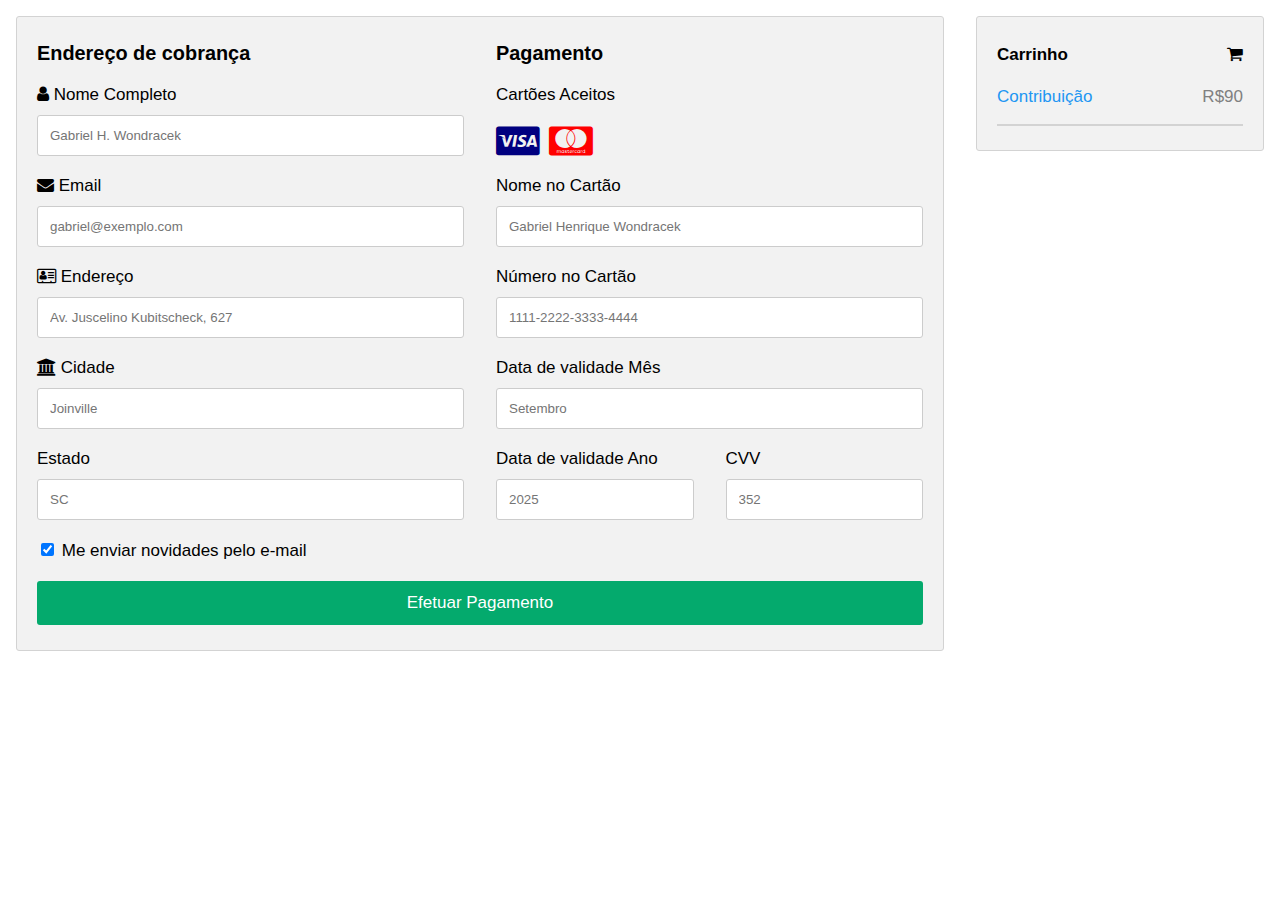
<file: Login6.html>
<!DOCTYPE html>
<html>
<head>
<meta name="viewport" content="width=device-width, initial-scale=1">
<link rel="stylesheet" href="https://cdnjs.cloudflare.com/ajax/libs/font-awesome/4.7.0/css/font-awesome.min.css">
<style>
body {
  font-family: Arial;
  font-size: 17px;
  padding: 8px;
}

* {
  box-sizing: border-box;
}

.row {
  display: -ms-flexbox; 
  display: flex;
  -ms-flex-wrap: wrap; 
  flex-wrap: wrap;
  margin: 0 -16px;
}

.col_25 {
  -ms-flex: 25%; 
  flex: 25%;
}

.col-50 {
  -ms-flex: 50%; 
  flex: 50%;
}

.col-75 {
  -ms-flex: 75%; 
  flex: 75%;
}

.col_25,
.col-50,
.col-75 {
  padding: 0 16px;
}

.container {
  background-color: #f2f2f2;
  padding: 5px 20px 15px 20px;
  border: 1px solid lightgrey;
  border-radius: 3px;
}

input[type=text] {
  width: 100%;
  margin-bottom: 20px;
  padding: 12px;
  border: 1px solid #ccc;
  border-radius: 3px;
}

label {
  margin-bottom: 10px;
  display: block;
}

.icon-container {
  margin-bottom: 8.5px;
  padding: 7px 0;
  font-size: 34px;
}

.btn {
  background-color: #04AA6D;
  color: white;
  padding: 12px;
  margin: 10px 0;
  border: none;
  width: 100%;
  border-radius: 3px;
  cursor: pointer;
  font-size: 17px;
  text-align: center;
}

.btn:hover {
  background-color: #45a049;
}

a {
  color: #2196F3;
}

hr {
  border: 1px solid lightgrey;
}

span.price {
  float: right;
  color: grey;
}

@media (max-width: 800px) {
  .row {
    flex-direction: column-reverse;
  }
  .col_25 {
    margin-bottom: 20px;
  }
}
</style>
</head>
<body>

<div class="row">
  <div class="col-75">
    <div class="container">
      <form>
      
        <div class="row">
          <div class="col-50">
            <h3>Endereço de cobrança</h3>
            <!--NOME-->
            <label for="fname"><i class="fa fa-user"></i> Nome Completo</label>
            <input type="text" id="fname" name="firstname" placeholder="Gabriel H. Wondracek">
            <!--E-MAIL-->
            <label for="email"><i class="fa fa-envelope"></i> Email</label>
            <input type="text" id="email" name="email" placeholder="gabriel@exemplo.com">
            <!--ENDEREÇO-->
            <label for="adr"><i class="fa fa-address-card-o"></i> Endereço</label>
            <input type="text" id="adr" name="address" placeholder="Av. Juscelino Kubitscheck, 627">
            <!--CIDADE-->
            <label for="city"><i class="fa fa-institution"></i> Cidade</label>
            <input type="text" id="city" name="city" placeholder="Joinville">
            <!--ESTADO-->
            <div class="row">
              <div class="col-50">
                <label for="state">Estado</label>
                <input type="text" id="state" name="state" placeholder="SC">
              </div>
            </div>
          </div>

          <div class="col-50">
            <h3>Pagamento</h3>
            <!--CARTÕES ACEITOS-->
            <label for="fname">Cartões Aceitos</label>
            <div class="icon-container">
              <i class="fa fa-cc-visa" style="color:navy;"></i>
              <i class="fa fa-cc-mastercard" style="color:red;"></i>
            </div>
            <!--NOME NO CARTÃO-->
            <label for="cname">Nome no Cartão</label>
            <input type="text" id="cname" name="cardname" placeholder="Gabriel Henrique Wondracek">
            <!--NÚMERO NO CARTÃO-->
            <label for="ccnum">Número no Cartão</label>
            <input type="text" id="ccnum" name="cardnumber" placeholder="1111-2222-3333-4444">
            <!--DATA DE VALIDADE MÊS-->
            <label for="expmonth">Data de validade Mês</label>
            <input type="text" id="expmonth" name="expmonth" placeholder="Setembro">
            <div class="row">
              <!--DATA DE VALIDADE ANO-->
              <div class="col-50">
                <label for="expyear">Data de validade Ano</label>
                <input type="text" id="expyear" name="expyear" placeholder="2025">
              </div>
              <!--CVV-->
              <div class="col-50">
                <label for="cvv">CVV</label>
                <input type="text" id="cvv" name="cvv" placeholder="352">
              </div>
            </div>
          </div>         
        </div>
        <!--ENVIAR NOVIDADES PELO E-MAIL-->
        <label>
          <input type="checkbox" checked="checked" name="sameadr"> Me enviar novidades pelo e-mail
        </label>
        <!--SUBMIT-->
        <input type="button" value="Efetuar Pagamento" class="btn" onclick="onClick()">
      </form>
    </div>
  </div>
  <!--CARRINHO-->
  <div class="col_25">
    <div class="container">
      <h4>Carrinho <span class="price" style="color:black"><i class="fa fa-shopping-cart"></i> </span></h4>
      <p><a>Contribuição</a> <span class="price">R$90</span></p>
      <hr>
    </div>
  </div>
</div>

<!--SCRIPT-->
<script src="script.js"></script>
</body>
</html>
</file>
<file: estilo.css>
@import url("https://fonts.googleapis.com/css?family=Source+Sans+Pro:300,400");
@import url("https://fonts.googleapis.com/css?family=Playfair+Display");

* {
  margin: 0;
  padding: 0;
  cursor: default;
}

html {
  scroll-behavior: smooth;
}

/*NAVBAR---------------------------------------------------------------------------------------------------------------------*/
header {
  position: fixed;
  z-index: 20;
  width: 100%;
  height: 100px;
  top: 0;
  left: 0;
  background-color: rgb(255, 255, 255, 1);
}

.somosjade {
  display: inline-flex;
  cursor: default;
  font-family: "Source Sans Pro", sans-serif;
  float: left;
  position: absolute;
  color: #52B69A;
  font-size: 80px;
  font-weight: bold;
  background: linear-gradient(90deg, #23c186, #20b2aa);
  background-clip: text;
  -webkit-background-clip: text;
  color: transparent;
  margin-top: -5px;
  margin-left: -550px;
}

/*NAV-----------------------------------------------------------------------------------------------------------------------------------------*/
nav {
  display: inline-flex;
  margin-left: 570px;
  margin-top: -5px;
}

nav button {
margin-top: 22px;
margin-left: 10px;
}


.button {
  padding: 1.3em 3em;
  font-size: 14px;
  text-transform: uppercase;
  letter-spacing: 2.5px;
  font-weight: 500;
  color: #000;
  background-color: #fff;
  border: none;
  border-radius: 45px;
  box-shadow: 0px 8px 15px rgba(0, 0, 0, 0.1);
  transition: all 0.3s ease 0s;
  cursor: pointer;
  outline: none;
}

.button:hover {
  background-color: #23c483;
  box-shadow: 0px 15px 20px rgba(46, 229, 157, 0.4);
  color: #fff;
  transform: translateY(-7px);
}

.button:active {
  transform: translateY(-1px);
}

/*BODY-----------------------------------------------------------------------------------------------------------------*/
body{
  background: url('fundo.jpg') center center no-repeat fixed; 
  -webkit-background-size: cover;
  -moz-background-size: cover;
  -o-background-size: cover;
  background-size: cover;
}

/*SECTION TÍTULO MENSAL--------------------------------------------------------------------------------------------------------------------------------*/
.tituloCards1 {
  margin-top: 100px;
  font: "Source Sans Pro", sans-serif;
  color: rgb(0, 0, 0, 0.8);
  font-weight: bold;
  text-align: center;
  background-color: rgb(255, 255, 255, 0.8);
}

.tituloCards1 h1 {
  font-size: 80px;
}

.tituloCards1 p {
  font-size: 25px;
}

/*SECTION CARDS MENSAL E UNITÁRIO-----------------------------------------------------------*/

body .container {
  display: flex;
  justify-content: center;
  align-items: center;
  flex-wrap: wrap;
  max-width: 1200px;
  margin: 40px 0;
}

body .container .card {
  position: relative;
  min-width: 320px;
  height: 440px;
  border-radius: 15px;
  margin: 30px;
  transition: 0.5s;
}

body .container .card:nth-child(1) .box .content a {
  background: #23c186;
}

body .container .card:nth-child(2) .box .content a {
  background: #23c186;
}

body .container .card:nth-child(3) .box .content a {
  background: #23c186;
}

.content button {
  border: none;
  background: none;
}

body .container .card .box {
  position: absolute;
  top: 20px;
  left: 20px;
  right: 20px;
  bottom: 20px;
  background: white;
  border-radius: 15px;
  display: flex;
  justify-content: center;
  align-items: center;
  overflow: hidden;
  transition: 0.5s;
}

body .container .card .box:hover {
  transform: translateY(-50px);
}

body .container .card .box:before {
  content: "";
  position: absolute;
  top: 0;
  left: 0;
  width: 50%;
  height: 100%;
  background: rgba(0, 0, 0, 0.06);
}

body .container .card .box .content {
  padding: 20px;
  text-align: center;
}

body .container .card .box .content h2 {
  top: -10px;
  right: 30px;
  font-size: 100px;
  color: rgba(0, 0, 0, 0.6);
}

body .container .card .box .content p {
  font-size: 1rem;
  font-weight: 300;
  color: rgba(0, 0, 0, 0.9);
  z-index: 1;
  transition: 0.5s;
}

body .container .card .box .content a {
  font-size: 30px;
  position: relative;
  display: inline-block;
  padding: 8px 20px;
  background: black;
  border-radius: 5px;
  text-decoration: none;
  color: white;
  margin-top: 20px;
  box-shadow: 0 10px 20px rgba(0, 0, 0, 0.2);
  transition: 0.5s;
}
body .container .card .box .content a:hover {
  box-shadow: 0 10px 20px rgba(0, 0, 0, 0.6);
  background: #fff;
  color: #000;
  cursor: pointer;
}

/*SECTION TÍTULO DOAÇÃO ÚNICA-----------------------------------------------------------------------------------------------------------------------*/
.tituloCards2 {
  margin-top: 80px;
  font: "Source Sans Pro", sans-serif;
  color: rgb(0, 0, 0, 0.8);
  font-weight: bold;
  text-align: center;
  background-color: rgb(255, 255, 255, 0.8);
}

.tituloCards2 h1 {
  font-size: 80px;
}

.tituloCards2 p {
  font-size: 25px;
}

@media screen and (max-width: 1300px){
/*NAVBAR*/
  .somosjade{
      margin-top: 5px;
      margin-left: 195px;
      font-size: 100px;
  }

  .button{
      font-size: 17px;
      margin-left: 20px;
      margin-top: 120px;
  }

  nav{
      margin-left: 20px;
  }

  header{
      height: 195px;
  }
  /*TÍTULO MENSAL*/
  .tituloCards1 {
    margin-top: 180px;
  }

  .tituloCards1 h1{
    font-size: 95px;
  }

  .tituloCards1 p{
    font-size: 40px;
  }
  /*TÍTULO ÚNICO*/
  .tituloCards2 h1{
    font-size: 95px;
  }

  .tituloCards2 p{
    font-size: 40px;
  }
  /*CARDS*/
  .card {
    width: 100%;
  }

  .card1 .container .card .box .content h2 {
    font-size: 115px;
  }

  .card1 .container .card .box .content p {
    font-size: 35px;
    padding: 5px 80px 5px 80px;
  }

  .card1 .container .card .box .content a {
    font-size: 45px;
  }
}
</file>
<file: jadecss.css>
@import url("https://fonts.googleapis.com/css?family=Source+Sans+Pro:300,400");
@import url("https://fonts.googleapis.com/css?family=Playfair+Display");

* {
  margin: 0;
  padding: 0;
  cursor: default;
}

li {
    font-size: 23px;
}

p { 
  font-size: large;
  font-family: Verdana, Geneva, Tahoma, sans-serif;
  font-size: 23px;
  margin-top: 10px;
}
body {
    font-size: 1.3rem;
    font-family: "Source Sans Pro", sans-serif;
    text-align: center;
    
}

a {
    color: #52B69A;
    text-decoration: none;
}

.main-head h1 span {
    color: #168AAD;
  }
  


.container {
    max-width: 1100px;
    margin: auto;
    overflow: auto;
    padding: 0 2rem;
}

img {
    width: 100%;
    height: 100%;
    border-radius: 15px;
}

.card {
    display: grid;
    grid-template-columns: repeat(2, 1fr);
    grid-gap: 2rem;
    background: #99EDC3;
    margin-bottom: 2rem; 
    border-radius: 15px;
}



.btn {
    display: inline-block;
    background:   #ffbd40;
    color: #000;
    padding: 0.8rem 1.8rem;
    margin-top: 2rem;
    cursor: pointer;
    border-radius: 10px;
    font-size: large;
}

.btn:hover {
    opacity: 0.8;
}

html, body {
    margin: 0;
    padding: 0;
}
  
.pic-ctn {
    width: 100vw;
    height: 200px;
}



.batata {
    font-family: Verdana, Geneva, Tahoma, sans-serif;
    color: #52B69A;
    font-size: 55px;
}


header {
    position: fixed;
    z-index: 20;
    width: 100%;
    height: 100px;
    top: 0;
    left: 0;
    background-color: rgb(255, 255, 255, 1);
}

.somosjade {
    display: inline-flex;
    cursor: default;
    font-family: "Source Sans Pro", sans-serif;
    float: left;
    position: absolute;
    color: #52B69A;
    font-size: 80px;
    font-weight: bold;
    background: linear-gradient(90deg, #23c186, #20b2aa);
    background-clip: text;
    -webkit-background-clip: text;
    color: transparent;
    margin-top: -5px;
    margin-left: -600px;
    }

/*NAV-----------------------------------------------------------------------------------------------------------------------------------------*/
nav {
    display: inline-flex;
    margin-left: 620px;
    margin-top: -5px;
}

nav button {
  margin-top: 22px;
  margin-left: 10px;
}
  

/*QUEM SOMOS*/


/*TESTE*/



.carousel {
    margin-left: 15%;
    margin-right: 15%;
}

ul.slides {
    display: block;
    position: relative;
    height: 600px;
    margin: 0;
    padding: 0;
    overflow: hidden;
    list-style: none;
}

.slides * {
    user-select: none;
    -ms-user-select: none;
    -moz-user-select: none;
    -khtml-user-select: none;
    -webkit-user-select: none;
    -webkit-touch-callout: none;
}

ul.slides input {
    display: none; 
}


.slide-container { 
    display: block; 
}

.slide-image {
    display: block;
    position: absolute;
    width: 100%;
    height: 100%;
    top: 0;
    opacity: 0;
    transition: all .7s ease-in-out;
}   

.slide-image img {
    width: auto;
    min-width: 100%;
    height: 100%;
}

.carousel-controls {
    position: absolute;
    top: 0;
    left: 0;
    right: 0;
    z-index: 999;
    font-size: 100px;
    line-height: 600px;
    color: #fff;
}

.carousel-controls label {
    display: none;
    position: absolute;
    padding: 0 20px;
    opacity: 0;
    transition: opacity .2s;
    cursor: pointer;
}

.slide-image:hover + .carousel-controls label{
    opacity: 0.5;
}

.carousel-controls label:hover {
    opacity: 1;
}

.carousel-controls .prev-slide {
    width: 49%;
    text-align: left;
    left: 0;
}

.carousel-controls .next-slide {
    width: 49%;
    text-align: right;
    right: 0;
}

.carousel-dots {
    position: absolute;
    left: 0;
    right: 0;
    bottom: 20px;
    z-index: 999;
    text-align: center;
}

.carousel-dots .carousel-dot {
    display: inline-block;
    width: 30px;
    height: 30px;
    border-radius: 50%;
    background-color: #fff;
    opacity: 0.5;
    margin: 10px;
}

input:checked + .slide-container .slide-image {
    opacity: 1;
    transform: scale(1);
    transition: opacity 1s ease-in-out;
}

input:checked + .slide-container .carousel-controls label {
     display: block; 
}

input#img-1:checked ~ .carousel-dots label#img-dot-1,
input#img-2:checked ~ .carousel-dots label#img-dot-2,
input#img-3:checked ~ .carousel-dots label#img-dot-3,
input#img-4:checked ~ .carousel-dots label#img-dot-4,
input#img-5:checked ~ .carousel-dots label#img-dot-5,
input#img-6:checked ~ .carousel-dots label#img-dot-6 {
	opacity: 1;
}


input:checked + .slide-container .nav label { display: block; }

/*bottom */


.hoem {
        padding: 1.3em 3em;
        font-size: 14px;
        text-transform: uppercase;
        letter-spacing: 2.5px;
        font-weight: 500;
        color: #000;
        background-color: #fff;
        border: none;
        border-radius: 45px;
        box-shadow: 0px 8px 15px rgba(0, 0, 0, 0.1);
        transition: all 0.3s ease 0s;
        cursor: pointer;
        outline: none;
    }
    
.hoem:hover {
    background-color: #23c483;
    box-shadow: 0px 15px 20px rgba(46, 229, 157, 0.4);
    color: #fff;
    transform: translateY(-7px);
}
      
.hoem:active {
    transform: translateY(-1px);
}

.outdoor {
    margin-top: 100px;
    width: 2000px;
    height: 400px;
    }
    
    .button {
      padding: 1.3em 3em;
      font-size: 13px;
      text-transform: uppercase;
      letter-spacing: 2.5px;
      font-weight: 500;
      color: #000;
      background-color: #fff;
      border: none;
      border-radius: 45px;
      box-shadow: 0px 8px 15px rgba(0, 0, 0, 0.1);
      transition: all 0.3s ease 0s;
      cursor: pointer;
      outline: none;
    }
    
    .button:hover {
      background-color: #23c483;
      box-shadow: 0px 15px 20px rgba(46, 229, 157, 0.4);
      color: #fff;
      transform: translateY(-7px);
    }
    
    .button:active {
      transform: translateY(-1px);
    }

   .flip {
    box-shadow: 0 0 10px rgba(128, 128, 128, 0.5);
    padding: 1em;
    width: 500px;
    height: 500px;
    transform-style: preserve-3d;
    transition: 3s ease;
  }
  
  .flip:hover {
    transform: rotateY(180deg);
  }
  /* Content */

footer {
    padding: 20px;
    height:  80px;
    border: 30px 30px 35px 35px #66cccc solid;
    background-color: #00ad9f;
    color: #cc9a;
    margin-left: -500px;
}

.barra {
        font-family: Verdana, Geneva, Tahoma, sans-serif;
        font-size: 20px;
        color: #fff;
        margin-left: 25%;
}

.buton {
    --color: #52B69A;
    font-family: inherit;
    display: inline-block;
    width: 8em;
    height: 2.6em;
    line-height: 2.5em;
    margin: 20px;
    position: relative;
    overflow: hidden;
    border: 2px solid var(--color);
    transition: color .5s;
    z-index: 1;
    font-size: 20px;
    font-weight: 500;
    color: var(--color);
    background-color: #fff;
    border-radius: 20px;
    margin-top: 30px;
   }
   
   .buton:before {
    content: "";
    position: absolute;
    z-index: -1;
    background: var(--color);
    height: 150px;
    width: 200px;
    border-radius: 50%;
   }
   
   .buton:hover {
    color: #fff;
   }
   
   .buton:before {
    top: 100%;
    left: 100%;
    transition: all .7s;
   }
   
   .buton:hover:before {
    top: -30px;
    left: -30px;
   }
   
   .buton:active:before {
    background: #000;
    transition: background 0s;
   }

@media screen and (max-width: 768px) {
    
    .card {
        display: block;
        margin-left: 5px;
        margin-right: 5px;
    }
    .somosjade{
        margin-top: 5px;
        margin-left: 132px;
        margin-bottom: -40px;
        font-size: 35px;
    }
    .batata {
        margin-top: -30px;
        font-size: 30px;
    }

    p {
        font-size: 20px;
    }

    .button{
        padding: 15px;
        font-size: 10px;
        margin-left: 10px;
        margin-top: 40px;
    }
    nav{
        margin-left: 5px;
    }

    header{
        height: 80px;
    }
    footer {
        padding-left: 100%;
        width: 98%;
        margin: center;
    }
    .carousel {
        width: 100%;
        margin-left: 0px;
    }  
    .slide-image {
        width: 1px;
        height: 490px;
    }
}
</file>
